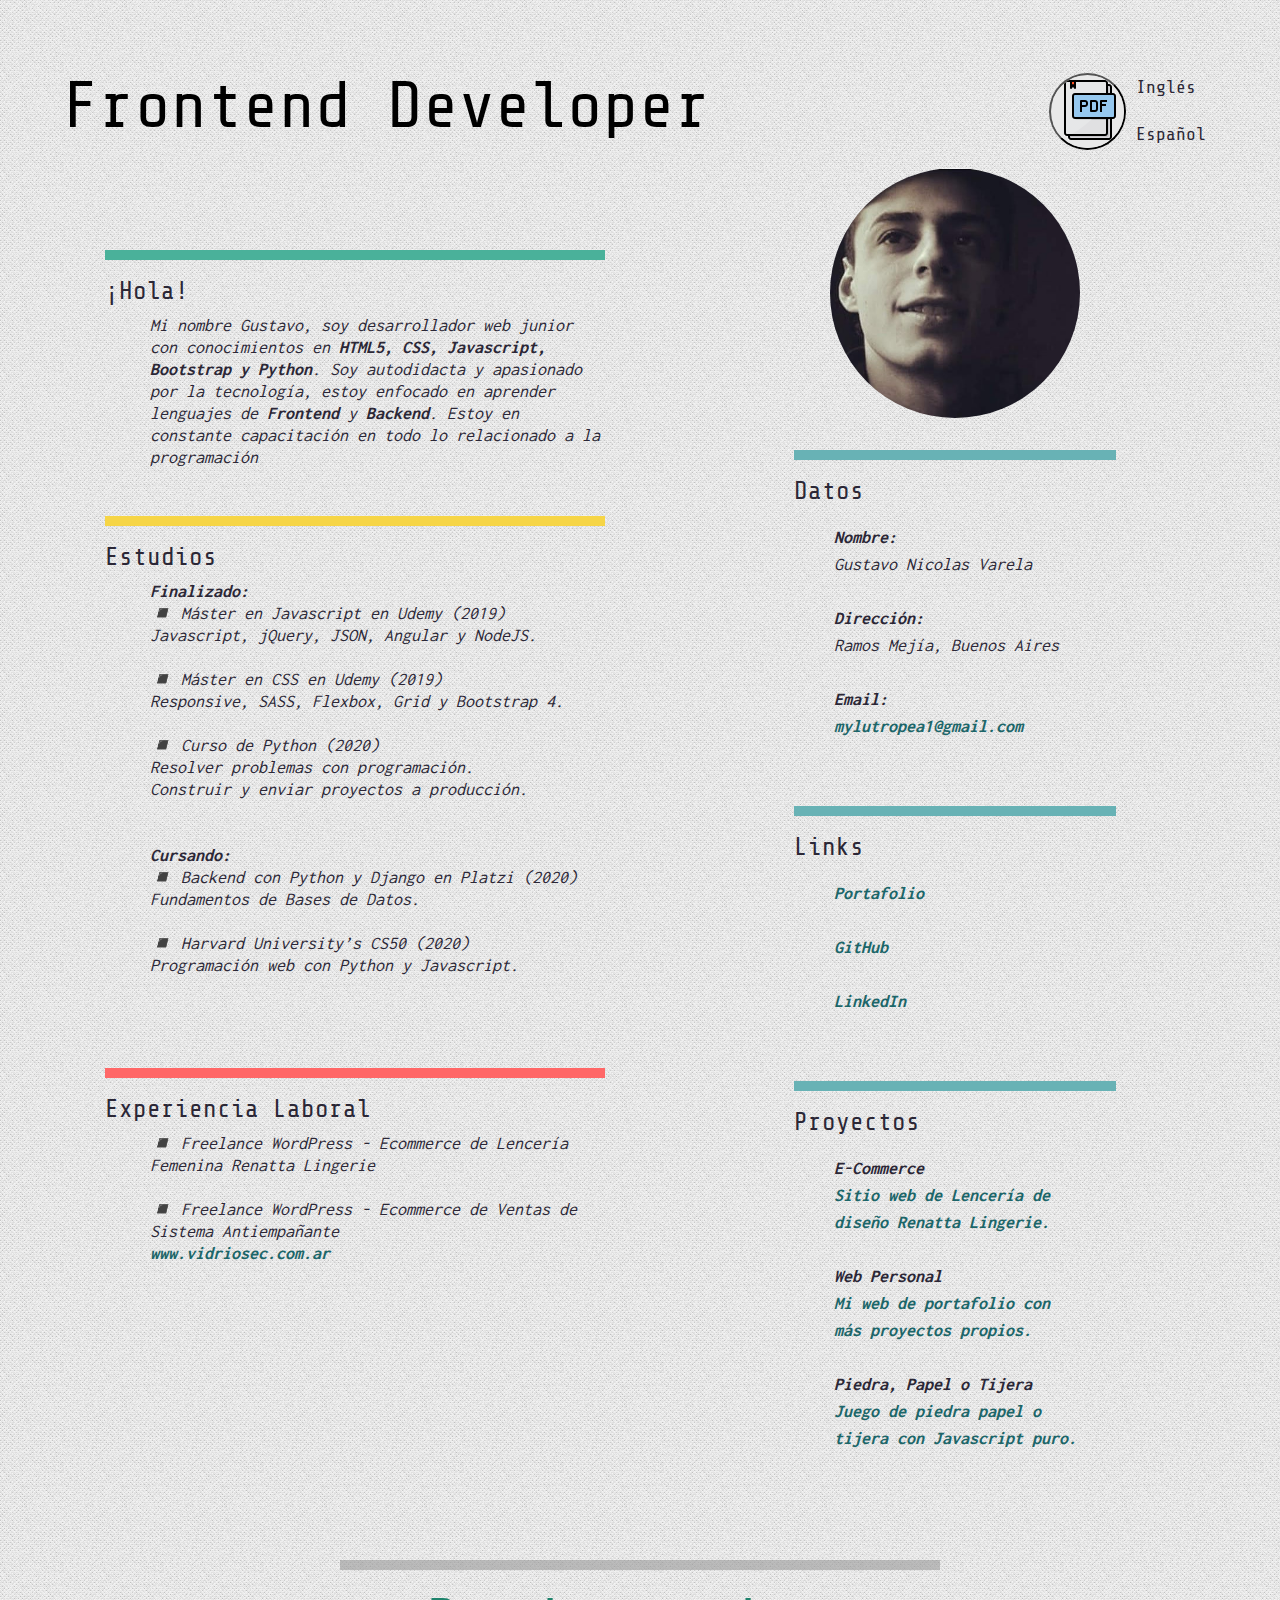
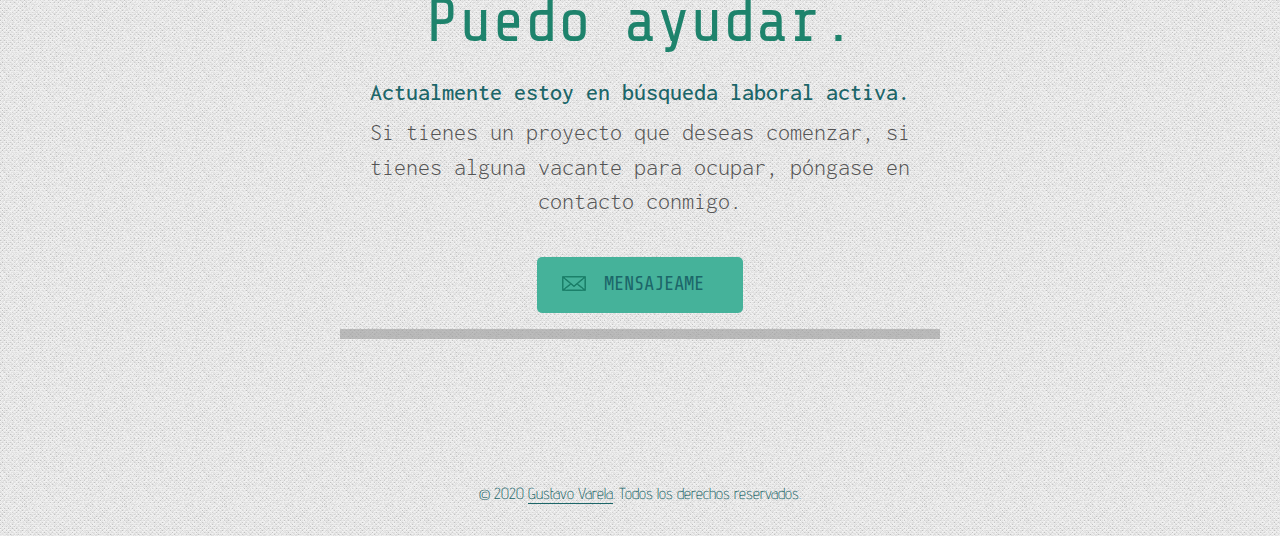
<file: index.html>
<!DOCTYPE html>
<html class="" lang="es">

<head>
    <meta charset="UTF-8">
    <meta name="viewport" content="width=device-width, initial-scale=1, shrink-to-fit=no">
    <title>Gustavo Varela - Resume</title>
    <link rel="stylesheet" href="bootstrap/css/bootstrap.min.css">
    <link rel="stylesheet" href="styles.css">
    <link
        href="https://fonts.googleapis.com/css2?family=Inconsolata:wght@300&family=Share+Tech+Mono&display=swap&family=Advent+Pro:wght@300"
        rel="stylesheet">
    <link rel="icon" type="image/png" href="bootstrap/img/header/gusti222.png">
</head>

<body class="">

    <section id="top">

        <!-- Nav -->
        <nav class="navbar">
            <header class="nav-top nav-fixed nav-root">
                <div class="container">

                    <div class="row">

                        <div class="col-md-12 col-xl-4">

                            <a href="index.html">

                                <h1 class="title__navbar">Frontend Developer</h1>

                            </a>

                        </div>

                    </div>

                </div>

            </header>

            <div class="navbar_pdf">

                <button class="navbar_btnDownload">
                    <a target="_blank"
                        href="https://drive.google.com/file/d/1UDGssfU78cHaZbjesr9YyKOiAzPh3hci/view?usp=sharing"
                        download="Gustavo Varela- Resume-Español.pdf">
                        <div class="navbar__pdfLogo"></div>
                    </a>
                </button>
                <div class="navbar_linkContainer">
                    <a class="navbar_link" href="english.html">Inglés</a>
                    <a class="navbar_link" href="index.html">Español</a>
                </div>

            </div>

            </div>
        </nav>

    </section>
    <!-- Fin Nav -->

    <section>
        <div class="container">

            <div class="row">

                <div class="col-md-6 col-xs-6">

                    <div class="home_containerResume">

                        <div class="home_column">

                            <section class="infobox_container">

                                <div class="infobox_divisionBar bg-color"></div>
                                <div>
                                    <h2 class="infobox_subtitle">¡Hola!</h2>
                                    <div class="infobox_content">
                                        <div class="infobox_text">
                                            <div>
                                                Mi nombre Gustavo, soy desarrollador web junior con conocimientos en
                                                <strong>HTML5, CSS,
                                                    Javascript, Bootstrap y Python</strong>. Soy autodidacta y
                                                apasionado por la tecnología,
                                                estoy enfocado en aprender lenguajes de <strong>Frontend</strong> y
                                                <strong>Backend</strong>. Estoy en constante capacitación en todo lo
                                                relacionado a la programación
                                            </div>
                                        </div>
                                    </div>
                                </div>

                            </section>

                            <section class="infobox_container">

                                <div class="infobox_divisionBar bg-color2"></div>

                                <div>

                                    <h2 class="infobox_subtitle">Estudios</h2>

                                    <div class="infobox_content">

                                        <div class="infobox_text">

                                            <div>

                                                <strong>Finalizado:</strong>
                                                <br>
                                                ◾ Máster en Javascript en Udemy (2019)
                                                <br>
                                                Javascript, jQuery, JSON, Angular y NodeJS.
                                                <br>
                                                <br>
                                                ◾ Máster en CSS en Udemy (2019)
                                                <br>
                                                Responsive, SASS, Flexbox, Grid y Bootstrap 4.
                                                <br>
                                                <br>
                                                ◾ Curso de Python (2020)
                                                <br>
                                                Resolver problemas con programación.
                                                <br>
                                                Construir y enviar proyectos a producción.
                                                <br>
                                                <br>
                                                <br>

                                                <strong>Cursando:</strong>
                                                <br>
                                                ◾ Backend con Python y Django en Platzi (2020)
                                                <br>
                                                Fundamentos de Bases de Datos.
                                                <br>
                                                <br>
                                                ◾ Harvard University’s CS50 (2020)
                                                <br>
                                                Programación web con Python y Javascript.
                                                <br>
                                                <br>
                                                <br>

                                            </div>

                                        </div>

                                    </div>

                                </div>

                            </section>

                            <section class="infobox_container">

                                <div class="infobox_divisionBar bg-color3"></div>

                                <div>

                                    <h2 class="infobox_subtitle">Experiencia Laboral</h2>

                                    <div class="infobox_content">

                                        <div class="infobox_text">

                                            <div>

                                                ◾ Freelance WordPress - Ecommerce de Lencería Femenina Renatta Lingerie
                                                <br>
                                                
                                                <br>
                                                ◾ Freelance WordPress - Ecommerce de Ventas de Sistema Antiempañante
                                                <br>
                                                <a class="vidrio" target="_blank" href="https://vidriosec.com.ar/">www.vidriosec.com.ar</a>

                                            </div>

                                        </div>

                                    </div>

                                </div>

                            </section>

                        </div>

                    </div>

                </div>


                <div class="home_column__photo">

                    <div class="home_photo"></div>

                    <section class="infobox_container">

                        <div class="infobox_divisionBar__right2"></div>

                        <div>

                            <h2 class="infobox_subtitleRight2">Datos</h2>

                            <div class="infobox_contentRight">

                                <div class="infobox_textRight">

                                    <div>

                                        <ul>
                                            <li>
                                                <strong>Nombre:</strong>
                                                <br>
                                                Gustavo Nicolas Varela
                                            </li>
                                            <br>
                                            <li>
                                                <strong>Dirección:</strong>
                                                <br>
                                                Ramos Mejía, Buenos Aires
                                            </li>
                                            <br>
                                            <li>
                                                <strong>Email:</strong>
                                                <br>
                                                <a class="link_email"
                                                    href="mailto:mylutropea1@gmail.com">mylutropea1@gmail.com</a>
                                            </li>

                                        </ul>

                                    </div>

                                </div>

                            </div>

                        </div>

                    </section>

                    <section class="infobox_container">

                        <div class="infobox_divisionBar__right2"></div>

                        <div>

                            <h2 class="infobox_subtitleRight2">Links</h2>

                            <div class="infobox_contentRight2">

                                <div class="infobox_textRight2">

                                    <div>

                                        <ul>

                                            <li>
                                                <a href="https://gusti95varela.github.io/Gustavo-Varela/">Portafolio</a>
                                            </li>
                                            <br>
                                            <li>
                                                <a href="https://github.com/gusti95varela?tab=repositories">GitHub</a>
                                            </li>
                                            <br>
                                            <li>
                                                <a href="https://www.linkedin.com/in/gustavo-varela/">LinkedIn</a>
                                            </li>

                                        </ul>

                                    </div>

                                </div>

                            </div>

                        </div>

                    </section>

                    <section class="infobox_container">

                        <div class="infobox_divisionBar__right2"></div>

                        <div>

                            <h2 class="infobox_subtitleRight2">Proyectos</h2>

                            <div class="infobox_contentRight2">

                                <div class="infobox_textRight2">

                                    <div>

                                        <ul>

                                            <li>

                                                <strong>E-Commerce</strong>
                                                <br>
                                                <a
                                                    href="https://dribbble.com/shots/14319978-Renatta-Lingerie-eCommerce">Sitio
                                                    web de Lencería de diseño Renatta Lingerie.</a>

                                            </li>
                                            <br>

                                            <li>

                                                <strong>Web Personal</strong>
                                                <br>
                                                <a href="https://gusti95varela.github.io/Gustavo-Varela/">Mi web de
                                                    portafolio con más proyectos propios.</a>

                                            </li>
                                            <br>

                                            <li>
                                                <strong>Piedra, Papel o Tijera</strong>
                                                <br>
                                                <a href="https://gusti95varela.github.io/piedra-papel-tijera/">Juego de
                                                    piedra papel o tijera con Javascript puro.</a>
                                            </li>
                                        </ul>

                                    </div>

                                </div>

                            </div>

                        </div>

                    </section>

                </div>

            </div>

        </div>
    </section>

    <section id="i-can-help">

        <div class="container">

            <div class="row">

                <div class="col-md-12">



                    <article>

                        <div class="i-can-hel_divisionBar"></div>

                        <header>

                            <h2>Puedo ayudar.</h2>

                            <h3>Actualmente estoy en búsqueda laboral activa.</h3>

                        </header>

                        <p>Si tienes un proyecto que deseas comenzar, si tienes alguna vacante para ocupar, póngase en
                            contacto conmigo.</p>

                        <p class="btn-hldr">

                            <a href="mailto:mylutroprea1@gmail.com" class="main-btn email-lnk">mensajeame <i
                                    class="email"></i></a>

                        </p>

                        <div class="i-can-hel_divisionBar"></div>

                    </article>



                </div>

            </div>

        </div>

    </section>

    <footer>

        <div class="container">

            <div class="row">

                <div class="col-md-12">

                    <p>
                        &copy; 2020
                        <a href="https://gusti95varela.github.io/Gustavo-Varela/">Gustavo Varela</a>. Todos los derechos
                        reservados.
                    </p>

                </div>

            </div>

        </div>

    </footer>

    <script type="text/javascript" src="jquery/jquery-3.5.1.min.js"></script>
    <script type="text/javascript" src="bootstrap/js/bootstrap.min.js"></script>
    <script type="text-javascript" src="main.js"></script>
    <script type="text-javascript" src="app.js"></script>

</body>

</html>
</file>
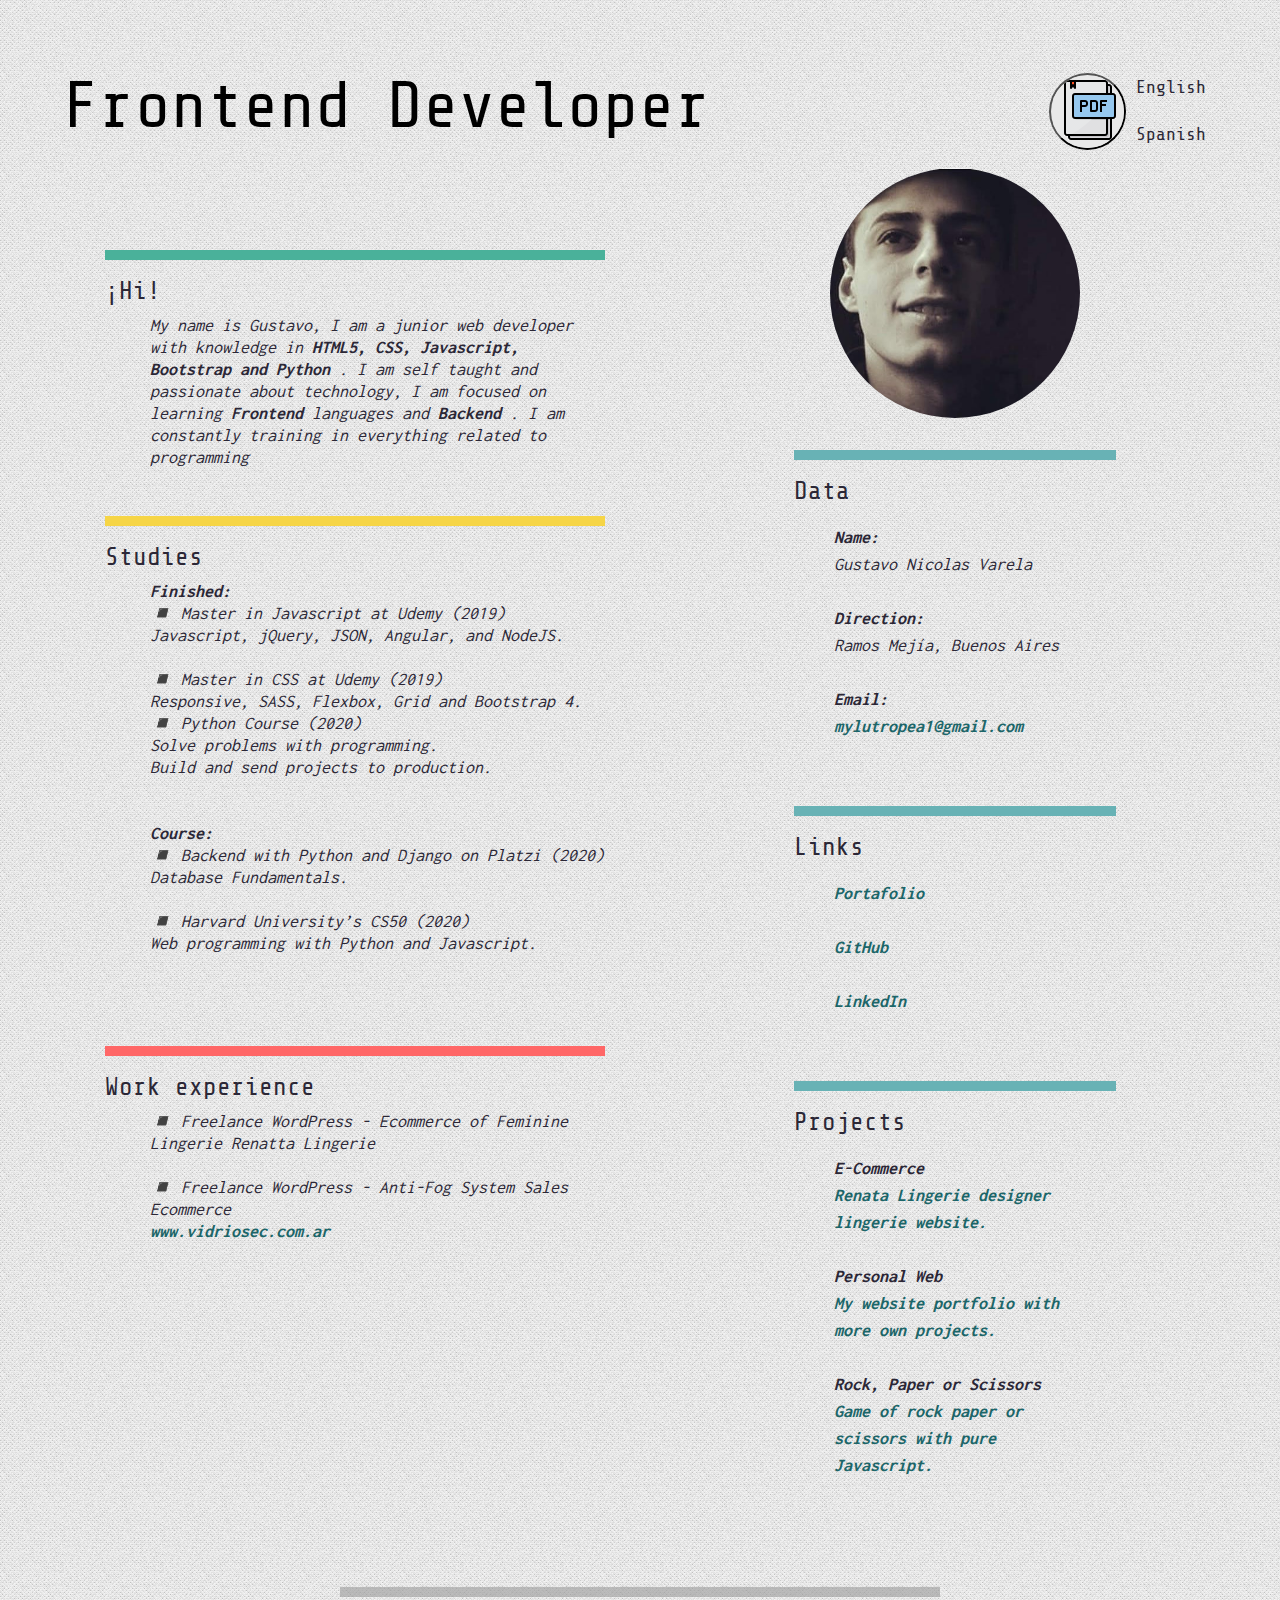
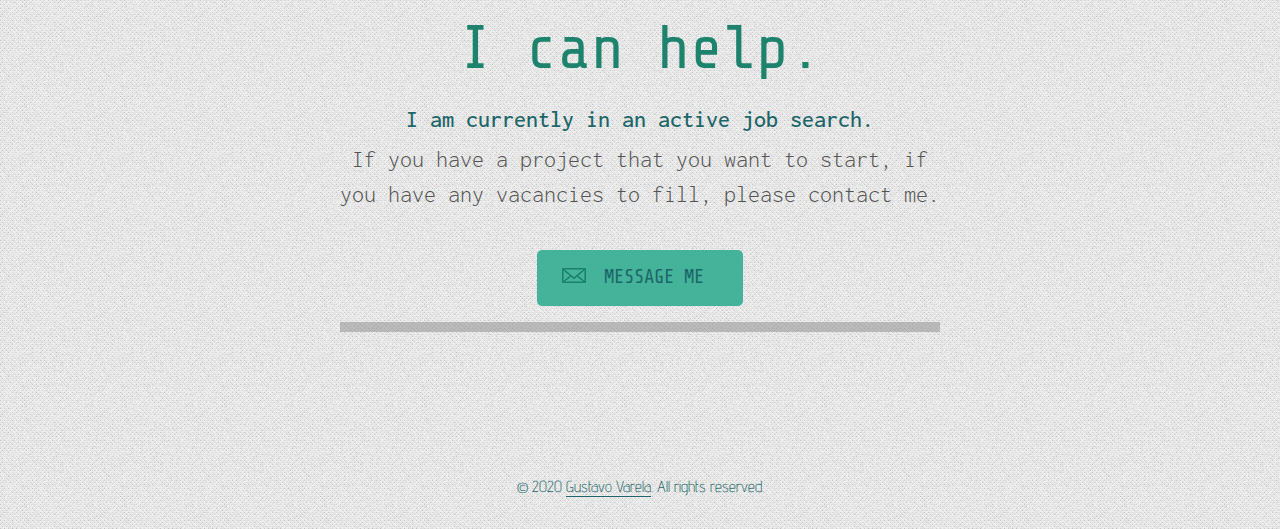
<file: english.html>
<!DOCTYPE html>
<html class="" lang="es">

<head>
    <meta charset="UTF-8">
    <meta name="viewport" content="width=device-width, initial-scale=1, shrink-to-fit=no">
    <title>Gustavo Varela - Resume</title>
    <link rel="stylesheet" href="bootstrap/css/bootstrap.min.css">
    <link rel="stylesheet" href="styles.css">
    <link href="https://fonts.googleapis.com/css2?family=Inconsolata:wght@300&family=Share+Tech+Mono&display=swap&family=Advent+Pro:wght@300"
    rel="stylesheet">
    <link rel="icon" type="image/png" href="bootstrap/img/header/gusti222.png">
</head>

<body class="">

    <section id="top">

        <!-- Nav -->
        <nav class="navbar">
            <header class="nav-top nav-fixed nav-root">
                <div class="container">

                    <div class="row">

                        <div class="col-md-12 col-xs-4">

                            <a href="index.html">

                                <h1 class="title__navbar">Frontend Developer</h1>

                            </a>

                        </div>

                    </div>

                </div>

            </header>

            <div class="navbar_pdf">

                <button class="navbar_btnDownload">
                    <a target="_blank" href="https://drive.google.com/file/d/1fT4kc1kD8W4LjCBluTv9IrgtLXYUsmy5/view?usp=sharing" download="Gustavo Varela-resume-English.pdf">
                        <div class="navbar__pdfLogo"></div>
                    </a>
                </button>
                <div class="navbar_linkContainer">
                    <a class="navbar_link" href="english.html">English</a>
                    <a class="navbar_link" href="index.html">Spanish</a>
                </div>

            </div>

            </div>
        </nav>

    </section>
    <!-- Fin Nav -->

    <section>
        <div class="container">

            <div class="row">

                <div class="col-md-6 col-xs-6">

                    <div class="home_containerResume">

                        <div class="home_column">

                            <section class="infobox_container">

                                <div class="infobox_divisionBar bg-color"></div>
                                <div>
                                    <h2 class="infobox_subtitle">¡Hi!</h2>
                                    <div class="infobox_content">
                                        <div class="infobox_text">
                                            <div>
                                                My name is Gustavo, I am a junior web developer with knowledge in
                                                <strong> HTML5, CSS,
                                                    Javascript, Bootstrap and Python </strong>. I am self taught and
                                                passionate about technology,
                                                I am focused on learning <strong> Frontend </strong> languages ​​and
                                                <strong> Backend </strong>. I am constantly training in everything
                                                related to programming
                                            </div>
                                        </div>
                                    </div>
                                </div>

                            </section>

                            <section class="infobox_container">

                                <div class="infobox_divisionBar bg-color2"></div>

                                <div>

                                    <h2 class="infobox_subtitle">Studies</h2>

                                    <div class="infobox_content">

                                        <div class="infobox_text">

                                            <div>

                                                <strong>Finished:</strong>
                                                <br>
                                                ◾ Master in Javascript at Udemy (2019)
                                                <br>
                                                Javascript, jQuery, JSON, Angular, and NodeJS.
                                                <br>
                                                <br>
                                                ◾ Master in CSS at Udemy (2019)
                                                <br>
                                                Responsive, SASS, Flexbox, Grid and Bootstrap 4.
                                                <br>
                                                ◾ Python Course (2020)
                                                <br>
                                                Solve problems with programming.
                                                <br>
                                                Build and send projects to production.
                                                <br>
                                                <br>
                                                <br>

                                                <strong>Course:</strong>
                                                <br>
                                                ◾ Backend with Python and Django on Platzi (2020)
                                                <br>
                                                Database Fundamentals.
                                                <br>
                                                <br>
                                                ◾ Harvard University’s CS50 (2020)
                                                <br>
                                                Web programming with Python and Javascript.
                                                <br>
                                                <br>
                                                <br>

                                            </div>

                                        </div>

                                    </div>

                                </div>

                            </section>

                            <section class="infobox_container">

                                <div class="infobox_divisionBar bg-color3"></div>

                                <div>

                                    <h2 class="infobox_subtitle">Work experience</h2>

                                    <div class="infobox_content">

                                        <div class="infobox_text">

                                            <div>

                                                ◾ Freelance WordPress - Ecommerce of Feminine Lingerie Renatta Lingerie
                                                <br>
                                                
                                                <br>
                                                ◾ Freelance WordPress - Anti-Fog System Sales Ecommerce
                                                <br>
                                                <a class="vidrio" target="_blank" href="https://vidriosec.com.ar/">www.vidriosec.com.ar</a>

                                            </div>

                                        </div>

                                    </div>

                                </div>

                            </section>

                        </div>

                    </div>

                </div>


                <div class="home_column__photo">

                    <div class="home_photo"></div>

                    <section class="infobox_container">

                        <div class="infobox_divisionBar__right2"></div>

                        <div>

                            <h2 class="infobox_subtitleRight2">Data</h2>

                            <div class="infobox_contentRight">

                                <div class="infobox_textRight">

                                    <div>

                                        <ul>
                                            <li>
                                                <strong>Name:</strong>
                                                <br>
                                                Gustavo Nicolas Varela
                                            </li>
                                            <br>
                                            <li>
                                                <strong>Direction:</strong>
                                                <br>
                                                Ramos Mejía, Buenos Aires
                                            </li>
                                            <br>
                                            <li>
                                                <strong>Email:</strong>
                                                <br>
                                                <a class="link_email"
                                                    href="mailto:mylutropea1@gmail.com">mylutropea1@gmail.com</a>
                                            </li>

                                        </ul>

                                    </div>

                                </div>

                            </div>

                        </div>

                    </section>

                    <section class="infobox_container">

                        <div class="infobox_divisionBar__right2"></div>

                        <div>

                            <h2 class="infobox_subtitleRight2">Links</h2>

                            <div class="infobox_contentRight2">

                                <div class="infobox_textRight2">

                                    <div>

                                        <ul>

                                            <li>
                                                <a href="https://gusti95varela.github.io/Gustavo-Varela/">Portafolio</a>
                                            </li>
                                            <br>
                                            <li>
                                                <a href="https://github.com/gusti95varela?tab=repositories">GitHub</a>
                                            </li>
                                            <br>
                                            <li>
                                                <a href="https://www.linkedin.com/in/gustavo-varela/">LinkedIn</a>
                                            </li>

                                        </ul>

                                    </div>

                                </div>

                            </div>

                        </div>

                    </section>

                    <section class="infobox_container">

                        <div class="infobox_divisionBar__right2"></div>

                        <div>

                            <h2 class="infobox_subtitleRight2">Projects</h2>

                            <div class="infobox_contentRight2">

                                <div class="infobox_textRight2">

                                    <div>

                                        <ul>

                                            <li>

                                                <strong>E-Commerce</strong>
                                                <br>
                                                <a
                                                    href="https://dribbble.com/shots/14319978-Renatta-Lingerie-eCommerce">
                                                    Renata Lingerie designer lingerie website.</a>

                                            </li>
                                            <br>

                                            <li>

                                                <strong>Personal Web</strong>
                                                <br>
                                                <a href="https://gusti95varela.github.io/Gustavo-Varela/">My website
                                                    portfolio with more own projects.</a>

                                            </li>
                                            <br>

                                            <li>
                                                <strong>Rock, Paper or Scissors</strong>
                                                <br>
                                                <a href="https://gusti95varela.github.io/piedra-papel-tijera/">Game of
                                                    rock paper or scissors with pure Javascript.</a>
                                            </li>
                                        </ul>

                                    </div>

                                </div>

                            </div>

                        </div>

                    </section>

                </div>

            </div>

        </div>
    </section>

    <section id="i-can-help">

        <div class="container">

            <div class="row">

                <div class="col-md-12">
                     
                    

                    <article>
 
                        <div class="i-can-hel_divisionBar"></div>

                        <header>

                            <h2>I can help.</h2>

                            <h3>I am currently in an active job search.</h3>

                        </header>

                        <p>If you have a project that you want to start, if you have any vacancies to fill, please contact me.</p>

                        <p class="btn-hldr">

                            <a href="mailto:mylutroprea1@gmail.com" class="main-btn email-lnk">message me <i
                                    class="email"></i></a>

                        </p>

                        <div class="i-can-hel_divisionBar"></div>

                    </article>
                     
                    

                </div>

            </div>

        </div>

    </section>

    <footer>

        <div class="container">
  
          <div class="row">
  
              <div class="col-md-12">
  
                  <p>
                      &copy; 2020
                      <a href="https://gusti95varela.github.io/Gustavo-Varela/">Gustavo Varela</a>. All rights reserved.
                  </p>
  
              </div>
  
          </div>
  
        </div>
  
      </footer>

    <script type="text/javascript" src="jquery/jquery-3.5.1.min.js"></script>
    <script type="text/javascript" src="bootstrap/js/bootstrap.min.js"></script>

</body>

</html>
</file>
<file: styles.css>
body{
    background-image: url(bootstrap/img/header/pattern.png);
}

#top{
    overflow: hidden;
    background-image: url(bootstrap/img/header/pattern.png);
}

@media (min-width: 576px) and (max-width: 767px){
    .col-md-12{
        padding-right: 0px;
        padding-left: 0px;
    }
}

@media (max-width: 575.98px){
    .col-md-12{
        padding-right: 0px;
        padding-left: 0px;
    }
}

@media (min-width: 320px) and (max-width: 480px){
    .col-md-6{
        padding-right: 0px;
        padding-left: 0px;
    }
}

@media (min-width: 768px) and (max-width: 991.98px){
    .col-md-6{
        flex: 0 0 100%;
        max-width: 100%;
    }
}

@media (min-width: 1200px){
    .col-xl-4{
        max-width: 100%;
        flex: 0 0 100%;
    }
}


.navbar{
    display: flex;
    align-content: flex-end;
    justify-content: space-between;
    align-items: center;
    position: relative;
    padding: 4em 0 0 3em;
    width: 100%;
}

@media (max-width: 575px){
    .navbar{
        padding: 0;
    }
}

@media (min-width: 576px) and (max-width: 767px){
    .navbar{
        padding: 0;
    }
}

@media (min-width: 768px) and (max-width: 991.98px){
    .navbar{
        padding: 0;
    }
}

.title__navbar{
    text-decoration: none;
    font-size: 66px;
    font-family: 'Share Tech Mono', monospace;
    color: black;
}


.title__navbar:hover{
    text-decoration: none;
}

@media (min-width: 320px) and (max-width: 480px){
    .title__navbar{
        font-size: 35px;
    }
}

@media (max-width: 575px){
    .title__navbar{
        font-size: 45px;
    }
}


@media (min-width: 576px) and (max-width: 767px){
    .title__navbar{
        font-size: 45px;
        width: 90%;
        text-align: center;
    }
}

@media only screen and (max-width: 991px){
    .title__navbar{
        display: table-caption;
    }
}

@media (min-width: 992px) and (max-width: 1199.98px){
    .title__navbar{
        width: 100%;
    }
}

@media (min-width: 1200px){
    .title__navbar{
        width: 100%;
    }
}



a{
    text-decoration: none;
}

a:hover{
    text-decoration: none;
}

.navbar_pdf{
    display: flex;
    justify-content: space-between;
    align-items: center;
    margin-right: 4em;
}

@media (max-width: 575.98px){
    .navbar_pdf{
        margin-right: 0em;
    }
}

.navbar_btnDownload{
    background: #e9e9e9;
    border-radius: 1000px;
    width: 77px;
    height: 77px;
    overflow: hidden;
    transition: all 500ms;
}

.navbar_btnDownload:hover{
    transform: scale(1.2, 1.2);
}

@media (min-width: 320px) and (max-width: 480px){
    .navbar_btnDownload{
        display: none;
    }
}

.navbar__pdfLogo{
    animation: bubblinger-vert-down;
    animation-duration: 15s;
    animation-iteration-count: infinite;
    animation-timing-function: cubic-bezier(1,0,0,1);
    width: 77px;
    height: 77px;
    margin-left: -4px;
    background-image: url(bootstrap/img/header/pdf_download.png);
}

@keyframes bubblinger-vert-down {
    0% {
     background-position:0 0
    }
    5% {
     background-position:0 77px
    }
    35% {
     background-position:0 77px
    }
    40% {
     background-position:0 154px
    }
    68% {
     background-position:0 154px
    }
    73% {
     background-position:0 231px
    }
    100% {
     background-position:0 231px
    }
   }

   .navbar_linkContainer{
       display: flex;
       flex-direction: column;
   }

   .navbar_link{
       margin: 10px;
       font-family: 'Share Tech Mono', monospace;
       font-size: 18px;
       color: #2b2736;
       transition: all 300ms;
   }

   .navbar_link:hover{
       text-transform: uppercase;
       color: #2b2736;
       transform: scale(1.2, 1.2);
   }

   @media (min-width: 320px) and (max-width: 480px){
       .navbar_link{
           font-size: 14px;
       }
   }

   .home_containerResume{
       display: flex;
       position: relative;
       justify-content: space-between;
       max-width: 1000px;
       padding: 10px;
       margin: 40px auto auto;
   }

   @media (max-width: 575.98px){
       .home_containerResume{
           margin: 0px auto auto
       }
   }

   .home_column{
       display: flex;
       flex-direction: column;
       height: 100%;
       padding: 10px;
   }

   @media (min-width: 320px) and (max-width: 480px){
       .home_column{
           padding: 0px;
       }
   }

   .infobox_container{
       text-align: left;
       margin: 1em 0;
   }

   @media (min-width: 320px) and (max-width: 480px){
       .infobox_container{
           margin: 0em;
       }
   }

   .infobox_divisionBar{
       display: flex;
       height: 10px;
       width: 100%;
       margin: 1em 0;
   }

   .bg-color{
       background-color: #4ab19a;
   }

   .bg-color2{
       background-color: #f6d546;
   }
   
   .bg-color3{
       background-color: rgb(255, 103, 103);
   }

    .infobox_subtitle{
        font-family: 'Share Tech Mono', monospace;
        font-size: 25px;
        color: #2b2736;
        margin-right: 60px;
    }

    @media (min-width: 320px) and (max-width: 480px){
        .infobox_subtitle{
            font-size: 22px;
        }
    }

    .infobox_content{
        font-family: 'Inconsolata', monospace;
        color: #2b2736;
        font-size: 18px;
        max-width: 100%;
        font-style: italic;
        line-height: 22px;
    }

    @media (min-width: 320px) and (max-width: 480px){
        .infobox_content{
            font-size: 17px;
        }
    }
    
    .infobox_text{
        margin: auto auto auto 45px;
    }

    .home_column__photo{
        position: relative;
        left: 9em;
        width: 30%;
        display: flex;
        flex-direction: column;
        height: 100%;
        padding: 10px;
    }

    @media (max-width: 575.98px){
        .home_column__photo{
            width: 100%;
            left: 0em;
        }
    }

    @media (min-width: 576px) and (max-width: 767px){
        .home_column__photo{
            width: 100%;
            left: 0;
        }
    }

    @media (min-width: 768px) and (max-width: 991.98px){
        .home_column__photo{
            width: 100%;
            left: 0;
        }
    }

    .home_photo{
        width: 250px;
        height: 250px;
        margin: auto;
        border-radius: 50%;
        background-image: url(bootstrap/img/header/102530580_250001193097457_2289079683067698966_n.jpg);
        background-size: 113%;
        position: relative;
        transition: all 500ms;
        cursor: pointer;
    }

    .home_photo:hover{
        transform: rotate(1turn);
    }

    @media (max-width: 575.98px){
        .home_photo{
            width: 200px;
            height: 200px;
        }
    }

    .infobox_divisionBar__right{
        display: flex;
        height: 10px;
        width: 100%;
        margin: 83px 0;
        background-color: #68B2B5;
    }

    .infobox_subtitleRight{
        margin: -2.7em 0;
        font-family: 'Share Tech Mono', monospace;
        font-size: 25px;
        color: #2b2736;
        margin-right: 60px;
    }

    ul{
        list-style: none;
    }

    .infobox_contentRight{
        font-size: 18px;
        max-width: 90%;
        font-family: 'Inconsolata', monospace;
        font-style: italic;
        margin: 1em 0;
        color: #2b2736;
    }

   @media (max-width: 575.98px){
       .infobox_contentRight{
           text-align: center;
       }
   }

   @media (min-width: 576px) and (max-width: 767px){
    .infobox_contentRight{
        text-align: center;
    }
   }

    .link_email{
        font-weight: bold;
        color: #1C6669;
        transition: all 200ms;
    }

    .link_email:hover{
        text-transform: uppercase;
        color: #2b2736;
    }

    .infobox_divisionBar__right2{
        display: flex;
        height: 10px;
        width: 100%;
        margin: 1em 0;
        background-color: #68B2B5;
}

.infobox_subtitleRight2{
    font-family: 'Share Tech Mono', monospace;
    font-size: 25px;
    color: #2b2736;
    margin-right: 60px;
}

@media (max-width: 575.98px){

    .infobox_subtitleRight2{
        margin-right: 0;
        text-align: center;
    }
}

@media (min-width: 576px) and (max-width: 767px){
    .infobox_subtitleRight2{
        margin-right: 0;
        text-align: center;
    }
}

.infobox_contentRight2{
    font-size: 18px;
    max-width: 90%;
    font-family: 'Inconsolata', monospace;
    font-style: italic;
    margin: 1em 0;
    color: #2b2736;
}



.infobox_contentRight2 a{
    font-size: 18px;
    font-weight: bold;
    max-width: 90%;
    font-family: 'Inconsolata', monospace;
    margin: 4em 0;
    color: #1C6669;
    transition: all 500ms;
}

.infobox_contentRight2 a:hover{
    color: #2b2736;
}

.infobox_contentRight2 li{
    transition: all 500ms;
}

.infobox_contentRight2 li:hover{
    transform: translateX(1em);
    
}

@media (max-width: 575.98px){
    .infobox_contentRight2{
        text-align: center;
    }

}

@media (min-width: 576px) and (max-width: 767px){
    .infobox_contentRight2{
        text-align: center;
    }
}


#i-can-help{
    text-align: center;
    padding: 3em 0 8em;
}

@media (min-width: 320px) and (max-width: 480px){
    #i-can-help{
        padding: 3em 0 1em;
    }
}

#i-can-help article{
    max-width: 600px;
    margin: 0 auto;
}

.i-can-hel_divisionBar{
    background-color: #9999;
    margin: 1em 0;
    display: flex;
    height: 10px;
    width: 100%;
}

article header h2 {
    color: #1e836c;
    text-align: center;
    font-size: 3.8em;
    font-weight: 400;
    font-family: 'Share Tech Mono', monospace;
}

@media (min-width: 320px) and (max-width: 480px){
    article header h2{
        font-size: 2.5em;
    }
}

h3 {
    font-family: 'Inconsolata', monospace;
    font-size: 24px;
    font-weight: 500;
    line-height: 1.1;
    color: #1C6669;
    margin-top: 20px;
    margin-bottom: 10px;
}

@media (min-width: 320px) and (max-width: 480px){
    h3{
        font-size: 21px;
    }
}

p {
    font-size: 1.5em;
    margin: 0 0 10px;
    font-family: 'Inconsolata', monospace;
    font-weight: 300;
    color: #545454;
    line-height: 1.42857143;
}

@media (min-width: 320px) and (max-width: 480px){
    p{
        font-size: 21px;
    }
}

.btn-hldr {
    text-align: center;
}

.btn-hldr .main-btn {
    font-size: .8em;
    text-align: center;
    display: inline-block;
    position: relative;
    background: #45b29a;
    padding: .75em 2em .75em 3.5em;
    color: #1C6669;
    text-decoration: none;
    margin: 1.5em 0 0;
    font-weight: 400;
    font-family: 'Share Tech Mono', monospace;
    text-transform: uppercase;
    border: 0;
    border-radius: 5px;
    transition: all 500ms;
    animation-name: dance;
    animation-duration: .3s;
    animation-delay: 5s;
    animation-iteration-count: 5;
}

.btn-hldr .main-btn:hover{
    text-shadow: 0 1px 1px rgba(0,0,0,0.5);
	background:#12C987;
    animation-name: dance;
    animation-duration: 0.3s;
	animation-delay: 0s;
	animation-iteration-count: infinite;
}


@keyframes dance {
	0% {transform: rotate(5deg);}
	50% {transform: rotate(-5deg);}
	100% {transform: rotate(5deg);}
}



.btn-hldr .main-btn i.email {
    position: absolute;
    height: 15px;
    width: 24px;
    left: 12%;
    top: 33%;
    background-image: url(bootstrap/img/header/mail.png);
}

footer p{
    margin: 0px 0 30px;
    text-align: center;
    font-family: 'Advent Pro', sans-serif;
    color: #1C6669;
    font-size: 1em;
}

footer a{
    color: #1C6669;
    border-bottom: 1px solid #1C6669;
    transition: all 500ms;
}

footer a:hover{
    color: #12C987;
    border-bottom: 1px solid #12C987;
}

.vidrio{
    font-size: 18px;
    font-weight: bold;
    max-width: 90%;
    font-family: 'Inconsolata', monospace;
    margin: 4em 0;
    color: #1C6669;
    transition: all 500ms;
}

.vidrio:hover{
    transform: translateX(1em);
    color: #092829;
}
</file>
